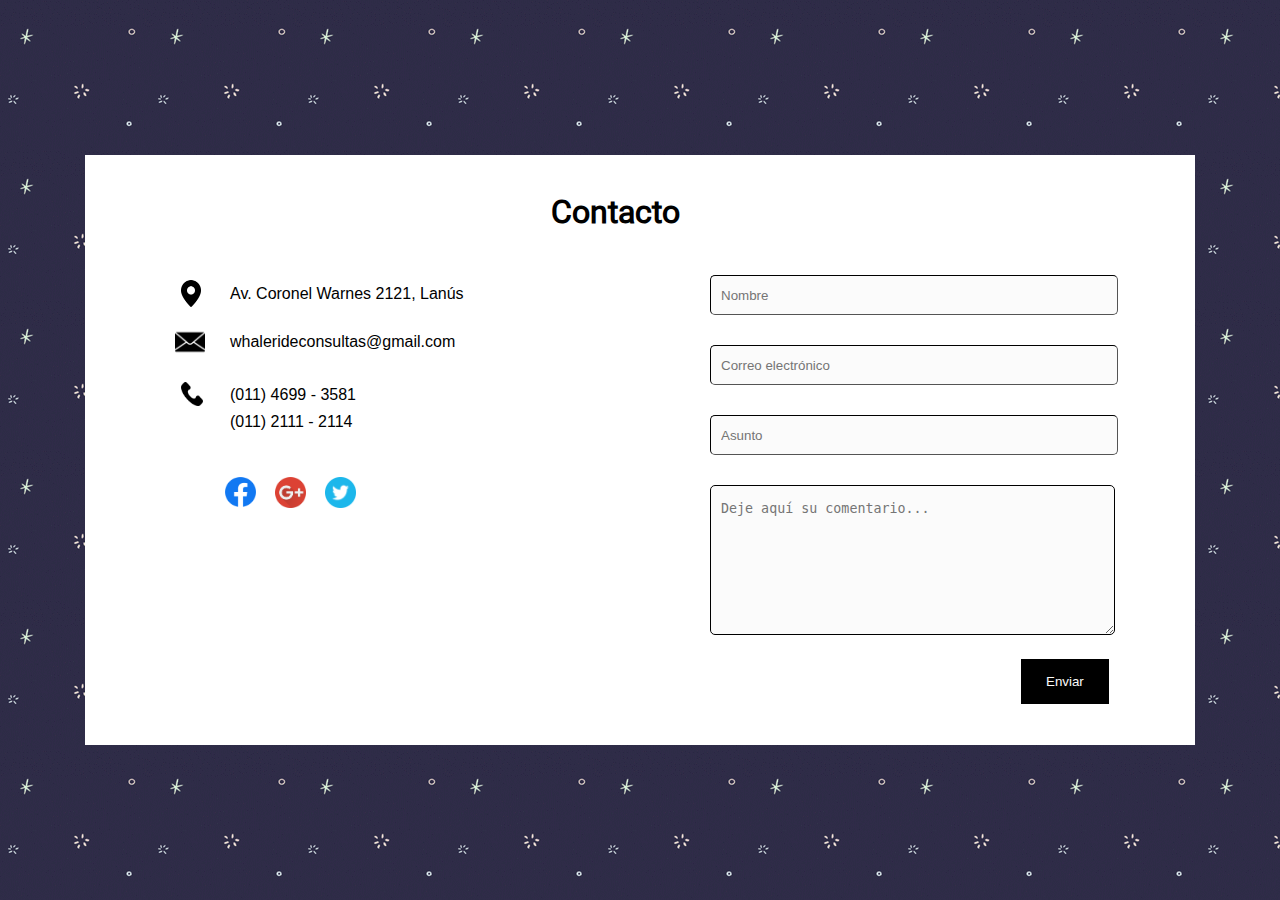
<file: contacto.html>
<!DOCTYPE html>
<html lang="en">
<head>
    <meta charset="UTF-8">
    <meta http-equiv="X-UA-Compatible" content="IE=edge">
    <meta name="viewport" content="width=device-width, initial-scale=1.0">
    <link rel="stylesheet" href="./css/estilocontacto.css">
    <title>contacto</title>
</head>
<body class="fondo">
    <div class="divCentral"> 
        <h1 class="titulo"> Contacto</h1>
        <div class="divInput"> 
            <input type="text" name="introducir_nombre" placeholder="Nombre">
            <input type="email" name="introducir_email" placeholder="Correo electrónico">
            <input type="text" name="introducir_asunto" placeholder="Asunto">
            <textarea name="introducir_mensaje" class="texto_mensaje" placeholder="Deje aquí su comentario..."></textarea> 
            <a href="index.html"><button type="submit" name="enviar_formulario" class="boton"> <p>Enviar</p> </button></a>
        </div>
        <div class="divImg"> 
            <img src="./img/contacto/mensaje.png" class="logoMensaje" alt="icono_mensaje">
            <p class="textMensaje"> whalerideconsultas@gmail.com</p>
            <img src="./img/contacto/ubicacion.png" class="logoUbicacion" alt="icono_ubicacion">
            <p class="textDireccion"> Av. Coronel Warnes 2121, Lanús </p>
            <img src="./img/contacto/telefono.png" class="logoTelefono" alt="icono_telefono">   
            <p class="textTelefono"> (011) 4699 - 3581</p>
            <p class="textTelefono1"> (011) 2111 - 2114</p>
            <img src="./img/redes/facebook.png" class="logoFB" alt="icono_facebook">
            <img src="./img/redes/google.png" class="logoIG" alt="icono_google">
            <img src="./img/redes/twitter.png" class="logoTW" alt="icono_twitter">
        </div>
    </div>
    
</body>
</file>
<file: css/estilocontacto.css>
* {
    margin: 0;
    padding: 0;
    box-sizing: border-box;    
}

.fondo {
    background-image: url(../img/fondo.gif);
}

.divCentral {
    background-color: white;
    position: absolute;
    top: 50%;
    left: 50%;
    transform: translate(-50%, -50%);
    width: 1110px;
    height: 590px;
}

@font-face {
    font-family: titulo;
    src: url(../fonts/Roboto/Roboto-Regular.ttf)
}

.titulo{
    font-family: titulo;
    position: absolute;
    left: 42%;
    top: 38px;
}

.divImg {
    position: absolute;
    bottom: 468px;
    left: 90px;
}

.divInput {
    width: 460px; 
    height: auto;
    margin: 70px auto;
    border-radius: 10px;  
    padding-left: 300px; 
    padding-top: 40px;
}

input{
	background-color: #fbfbfb; 
	width: 408px; 
	height: 40px; 
	border-radius: 5px;  
	border-width: 1px; 
	border-color: #000; 
	margin-top: 10px;  
	padding-left: 10px;
    margin-bottom: 20px; 
}

.boton{
    background-color: #000;
    color: #fbfbfb;
    padding: 15px 25px;
    text-decoration: none;
    cursor: pointer;
    border: none;
    position: absolute;
    left: 936px;
}


textarea{
    background-color: #fbfbfb; 
	width: 405px; 
	height: 150px; 
	border-radius: 5px;  
	border-width: 1px; 
	border-color: #000; 
	margin-top: 10px;  
	padding-left: 10px;
    margin-bottom: 20px; 
    padding-top: 15px; 
}

.logoMensaje{
    width: 30px;
    height: 30px;
    position: absolute;
    top: 50px;
}

.logoUbicacion{
    width: 32px;
    height: 33px;
    position: absolute;
}

.logoTelefono{
    width: 22px;
    height: 24px;
    position: absolute;
    top: 105px;
    left: 6px;
}

.logoFB{
    width: 31px;
    height: 30px;
    position: absolute;
    top: 200px;
    left: 50px;
}

.logoIG{
    width: 31px;
    height: 31px;
    position: absolute;
    top: 200px;
    left: 100px;
}

.logoTW{
    width: 31px;
    height: 31px;
    position: absolute;
    top: 200px;
    left: 150px;
}

.textMensaje{
    position: absolute;
    top: 56px;
    left: 55px;
    font-family: 'Montserrat', sans-serif;
}

.textTelefono{
    position: absolute;
    top:109px;
    left: 55px;
    width: 150px;
    font-family: 'Montserrat', sans-serif;
}

.textTelefono1{
    position: absolute;
    top: 136px;
    left: 55px;
    width: 150px;
    font-family: 'Montserrat', sans-serif;
}

.textDireccion{
    position: absolute;
    top: 8px;
    left: 55px;
    width: 400px;
    font-family: 'Montserrat', sans-serif;
}
</file>
